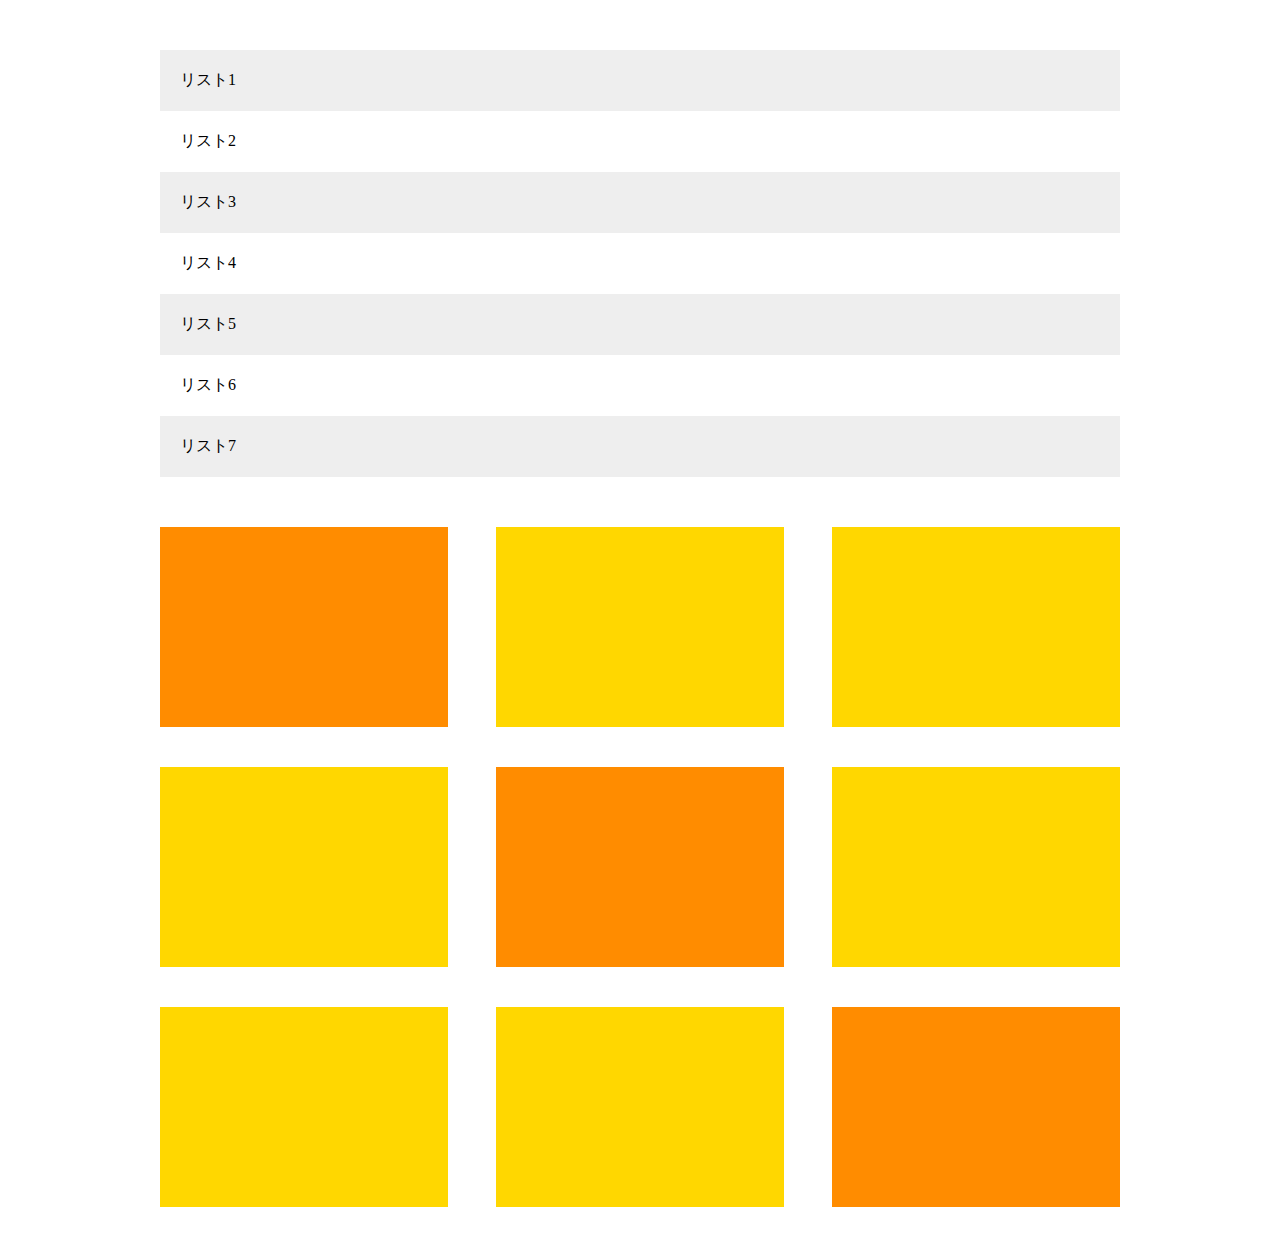
<file: exercise/index.html>
<!DOCTYPE html>
<html lang="ja">
  <head>
    <meta charset="UTF-8" />
    <!-- CSSファイルの読み込み -->
    <link rel="stylesheet" href="style.css" />
    <title>サービス紹介</title>
  </head>

  <body>
    
    <!--
    <header>
      <section class="header-image">
        <h1 class="heading">
          サービス紹介
        </h1>
      </section>
    </header> 
    -->
    
    <main>
      <ul class="main-content">
        <li class="main-list">リスト1</li>
        <li class="main-list">リスト2</li>
        <li class="main-list">リスト3</li>
        <li class="main-list">リスト4</li>
        <li class="main-list">リスト5</li>
        <li class="main-list">リスト6</li>
        <li class="main-list">リスト7</li>
      </ul>
      
      <section class="box-content">
        <div class="main-box"></div>
        <div class="main-box"></div>
        <div class="main-box"></div>
        <div class="main-box"></div>
        <div class="main-box"></div>
        <div class="main-box"></div>
        <div class="main-box"></div>
        <div class="main-box"></div>
        <div class="main-box"></div>
      </section>
      
      
    </main>
    <!-- footer
    <footer>
      <p class="footer-text">©All rights reserved by Infratop.Inc.</p>
    </footer>
    -->
    
  </body>
</html>
</file>
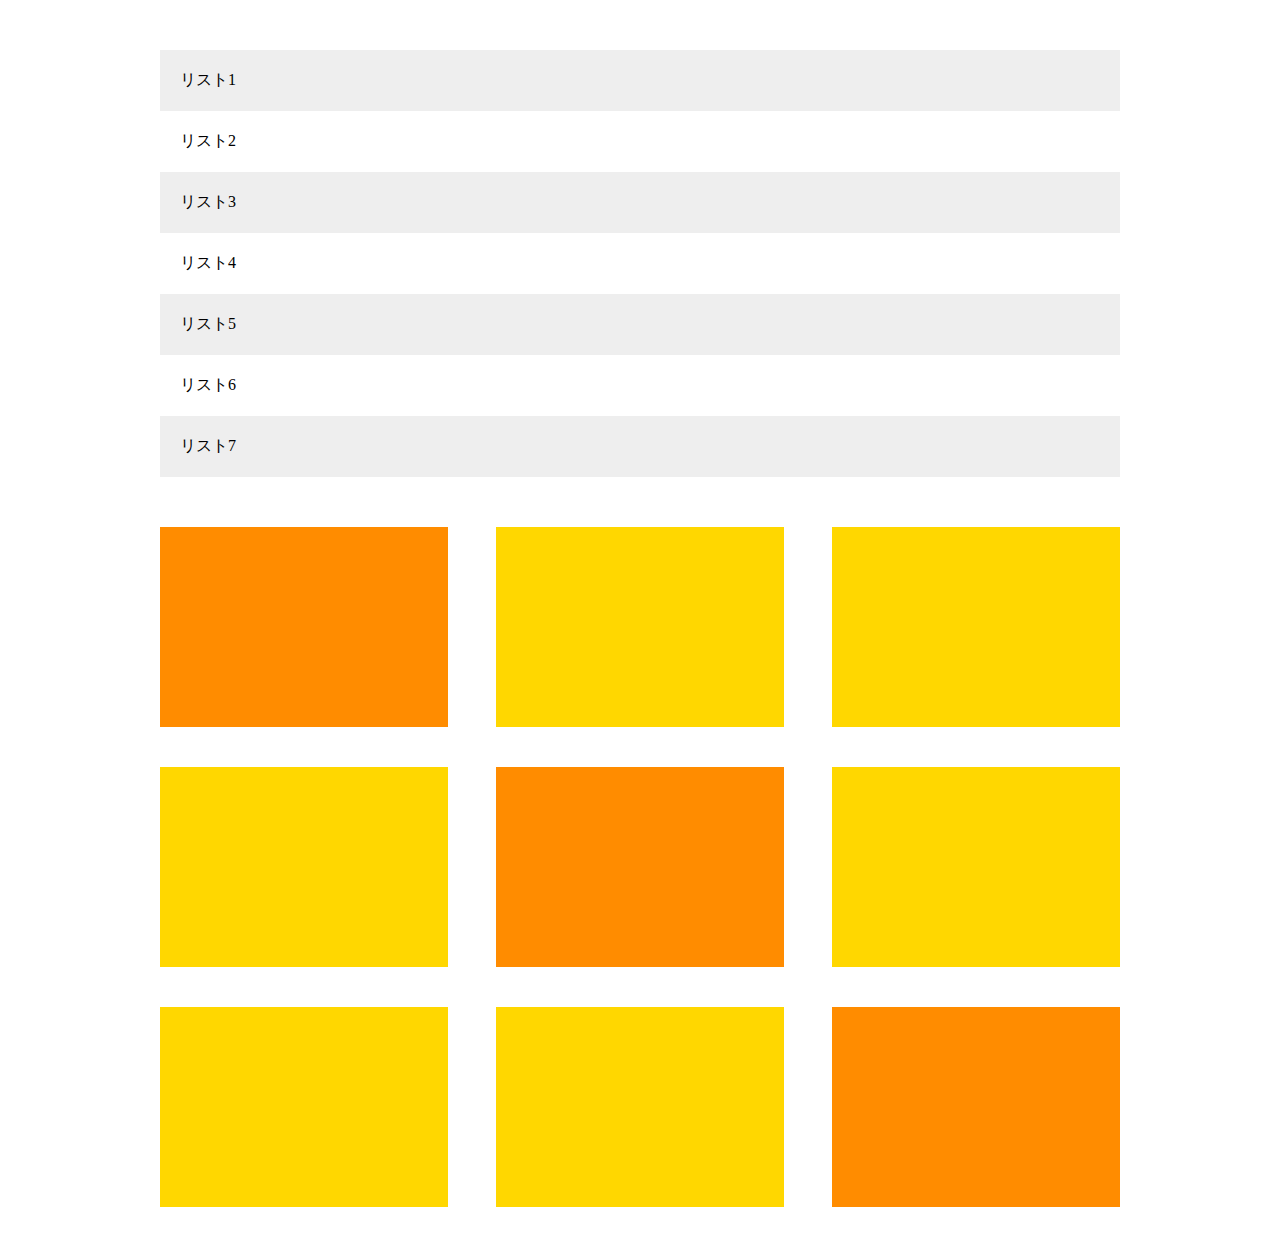
<file: exercise/1-7/index.html>
<!DOCTYPE html>
<html lang="ja">
  <head>
    <meta charset="UTF-8" />
    <!-- CSSファイルの読み込み -->
    <link rel="stylesheet" href="style.css" />
    <title></title>
  </head>

  <body>
    
    <!--
    <header>
      <section class="header-image">
        <h1 class="heading">
          サービス紹介
        </h1>
      </section>
    </header> 
    -->
    
    <main>
      <ul class="main-content">
        <li class="main-list">リスト1</li>
        <li class="main-list">リスト2</li>
        <li class="main-list">リスト3</li>
        <li class="main-list">リスト4</li>
        <li class="main-list">リスト5</li>
        <li class="main-list">リスト6</li>
        <li class="main-list">リスト7</li>
      </ul>
      
      <section class="box-content">
        <div class="main-box"></div>
        <div class="main-box"></div>
        <div class="main-box"></div>
        <div class="main-box"></div>
        <div class="main-box"></div>
        <div class="main-box"></div>
        <div class="main-box"></div>
        <div class="main-box"></div>
        <div class="main-box"></div>
      </section>
      
      
    </main>
    <!-- footer
    <footer>
      <p class="footer-text">©All rights reserved by Infratop.Inc.</p>
    </footer>
    -->
    
  </body>
</html>
</file>
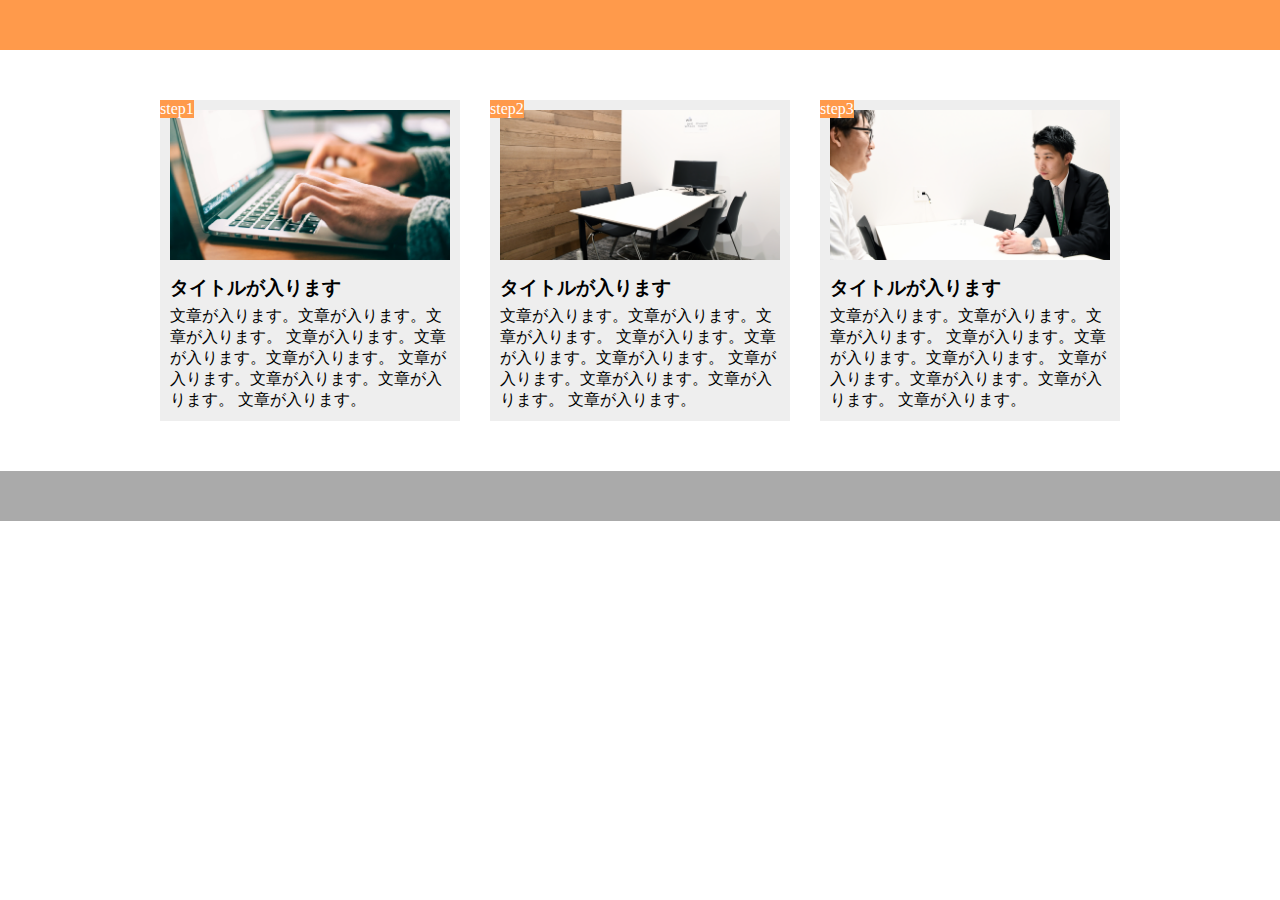
<file: exercise/1-9/2/index.html>
<!DOCTYPE html>
<html lang="ja">
  <head>
    <meta charset="UTF-8" />
    <meta name="viewport" content="width=dvice-width,initial-scale=1.0">
    <!-- CSSファイルの読み込み -->
    <link rel="stylesheet" href="style.css" />
    <title>1-9-2</title>
  </head>

  <body>
    
    <header>
    </header>
    
    <main>
      <div class="main-content">
        <div class="main-image1"></div>
        <span class="main-step">step1</span>
        <h3 class="main-title">タイトルが入ります</h3>
        <p class="main-text">文章が入ります。文章が入ります。文章が入ります。
        文章が入ります。文章が入ります。文章が入ります。
        文章が入ります。文章が入ります。文章が入ります。
        文章が入ります。</p>
      </div>
      
      <div class="main-content">
        <div class="main-image2"></div>
        <span class="main-step">step2</span>
        <h3 class="main-title">タイトルが入ります</h3>
        <p class="main-text">文章が入ります。文章が入ります。文章が入ります。
        文章が入ります。文章が入ります。文章が入ります。
        文章が入ります。文章が入ります。文章が入ります。
        文章が入ります。</p>
      </div>
      
      <div class="main-content">
        <div class="main-image3"></div>
        <span class="main-step">step3</span>
        <h3 class="main-title">タイトルが入ります</h3>
        <p class="main-text">文章が入ります。文章が入ります。文章が入ります。
        文章が入ります。文章が入ります。文章が入ります。
        文章が入ります。文章が入ります。文章が入ります。
        文章が入ります。</p>
      </div>
    </main>

    <footer>
    </footer>
    
  </body>
</html>
</file>
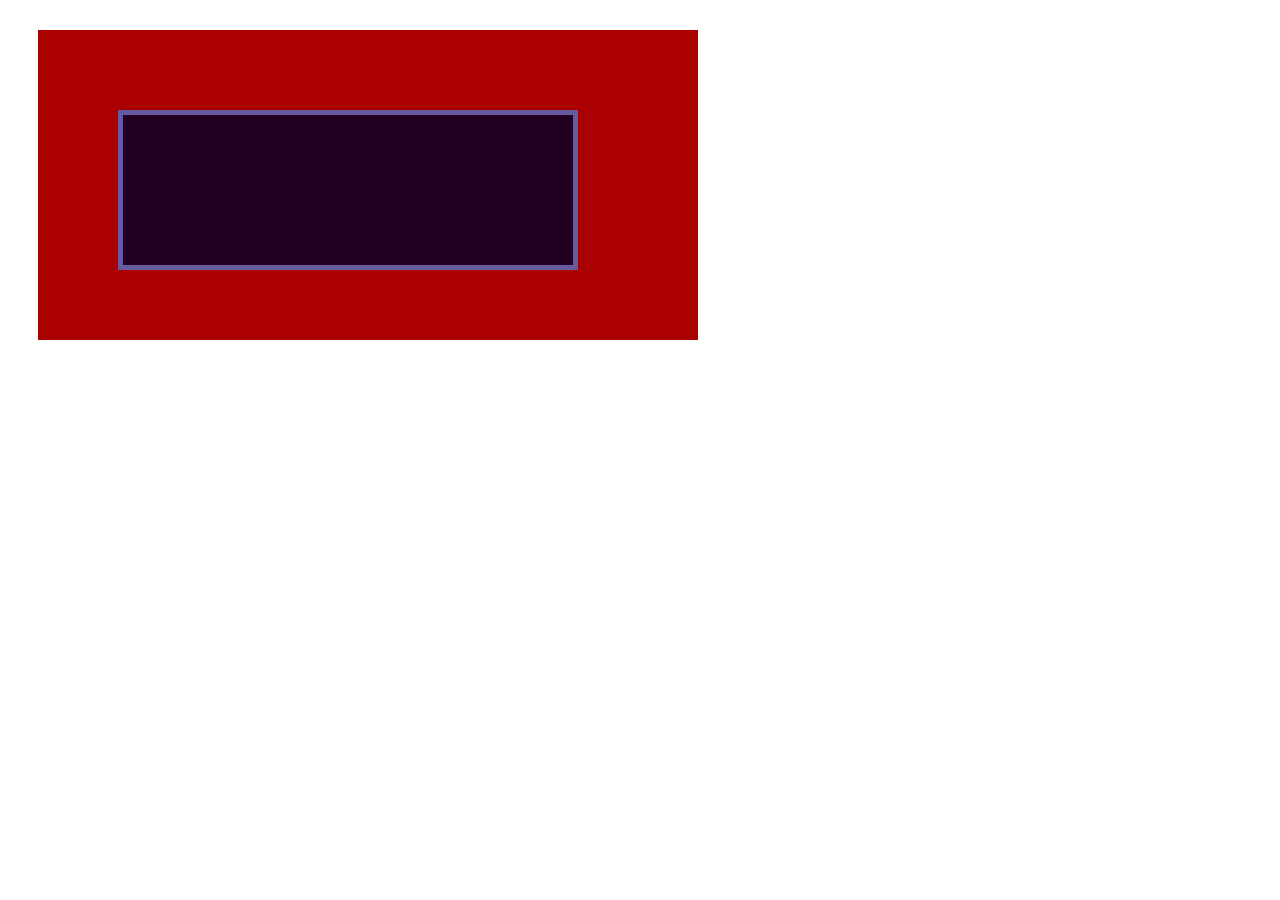
<file: box/box.html>
<!DOCTYPE html>
<html lang="ja">
  <head>
    <meta charset="UTF-8" />
    <!-- CSSファイルの読み込み -->
    <link rel="stylesheet" href="box.css" />
    <title>BOX</title>
  </head>

  <body>
    <!-- box1用のdiv -->
    <div class="box1">
      <div class="box2"></div></div>
  </body>
</html>
</file>
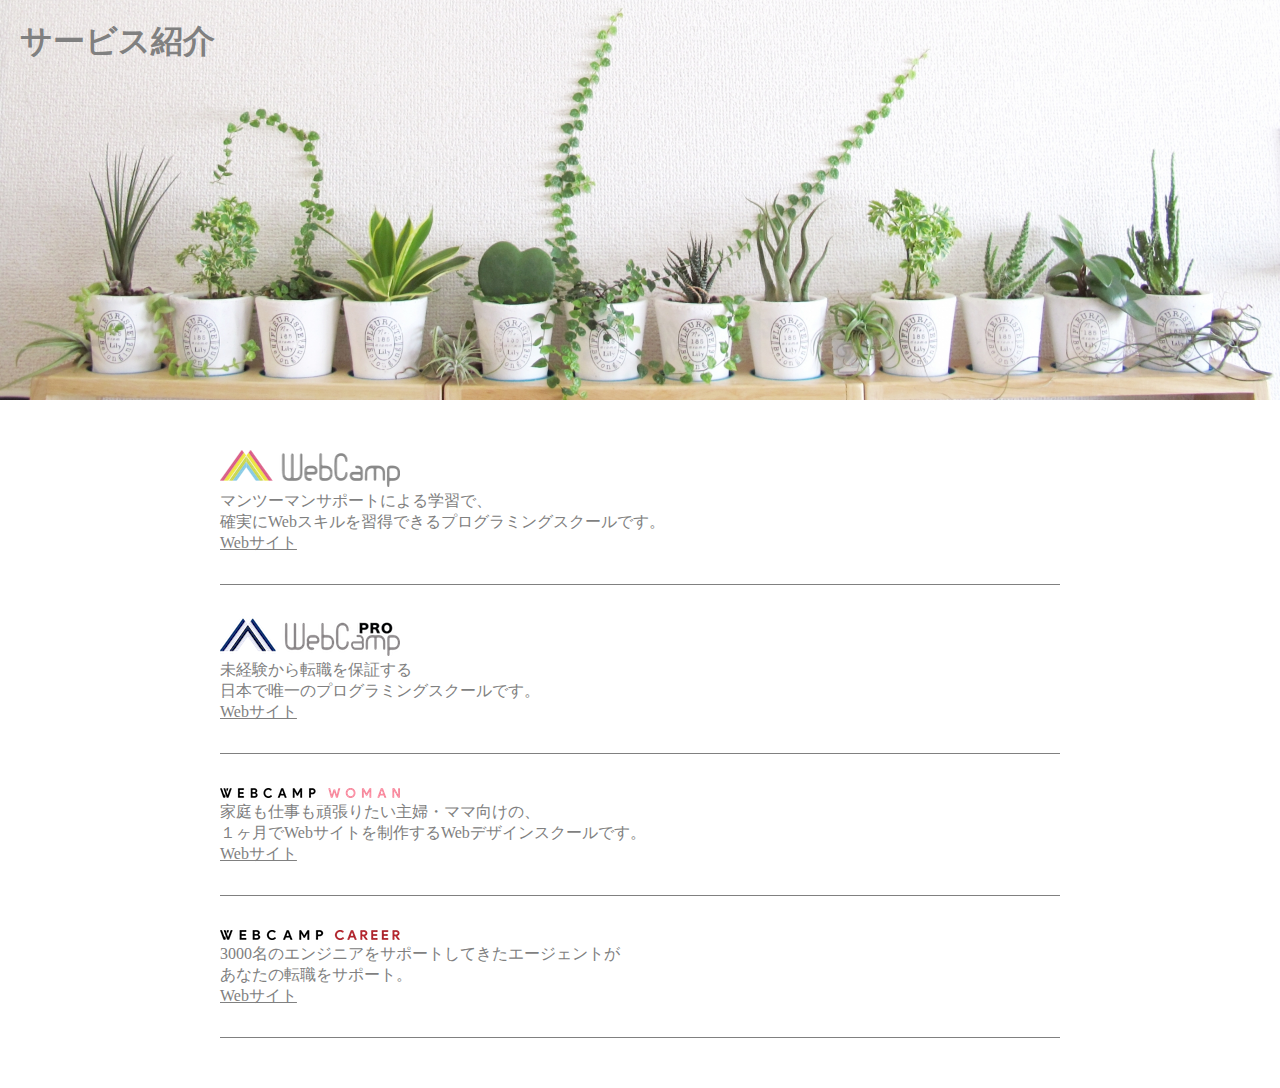
<file: caravan/index2.html>
<!DOCTYPE html>
<html lang="ja">
  <head>
    <meta charset="UTF-8" />
    <!-- CSSファイルの読み込み -->
    <link rel="stylesheet" href="style2.css" />
    <title>サービス紹介</title>
  </head>

  <body>
    
    <header>
      <section class="header-image">
        <h1 class="heading">
          サービス紹介
        </h1>
      </section>
    </header>
    
    <main>
      <section class="main-content">
        <img class="main-image" src="img7ex/wc-logo.png">
        <p class="main-text">
          マンツーマンサポートによる学習で、<br>
          確実にWebスキルを習得できるプログラミングスクールです。
        </p>
        <a href="#">Webサイト</a>
      </section>
      <section class="main-content">
        <img class="main-image" src="img7ex/wcp-logo.png">
        <p class="main-text">
          未経験から転職を保証する<br>
          日本で唯一のプログラミングスクールです。
        </p>
        <a href="#">Webサイト</a>
      </section>
      <section class="main-content">
        <img class="main-image" src="img7ex/wcw-logo.png">
        <p class="main-text">
          家庭も仕事も頑張りたい主婦・ママ向けの、<br>
          １ヶ月でWebサイトを制作するWebデザインスクールです。
        </p>
        <a href="#">Webサイト</a>
      </section>
      <section class="main-content">
        <img class="main-image" src="img7ex/wcc-logo.png">
        <p class="main-text">
          3000名のエンジニアをサポートしてきたエージェントが<br>
          あなたの転職をサポート。
        </p>
        <a href="#">Webサイト</a>
      </section>
      
      
    </main>
    <!-- footer
    <footer>
      <p class="footer-text">©All rights reserved by Infratop.Inc.</p>
    </footer>
    -->
    
  </body>
</html>
</file>
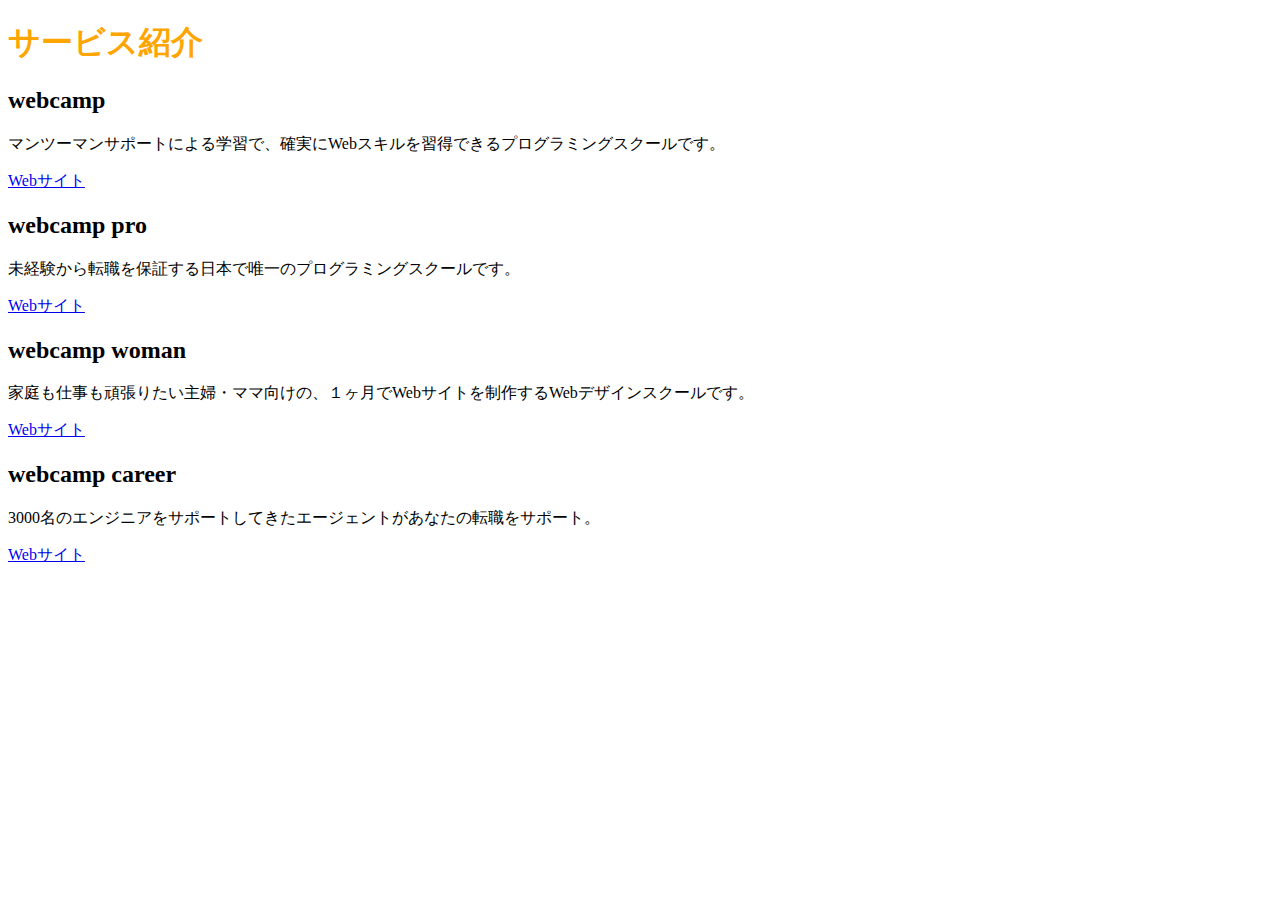
<file: sample/sample.html>
<!DOCTYPE HTML>
<html lang="ja">
  <head>
    <meta charset="UTF-8" />
    <title>サービス紹介</title>
    <link rel="stylesheet" href="style.css" type="text/css" />
  </head>

  <body>
    <h1 class="service_tit">サービス紹介</h1>
      <h2>webcamp</h2>
        <p>マンツーマンサポートによる学習で、確実にWebスキルを習得できるプログラミングスクールです。</p>
        <a href="http://google.com">Webサイト</a>
      <h2>webcamp pro</h2>
        <p>未経験から転職を保証する日本で唯一のプログラミングスクールです。</p>
        <a href="http://google.com">Webサイト</a>
      <h2>webcamp woman</h2>
        <p>家庭も仕事も頑張りたい主婦・ママ向けの、１ヶ月でWebサイトを制作するWebデザインスクールです。</p>
        <a href="http://google.com">Webサイト</a>
      <h2>webcamp career</h2>
        <p>3000名のエンジニアをサポートしてきたエージェントがあなたの転職をサポート。</p>
        <a href="http://google.com">Webサイト</a>
  </body>
</html>
</file>
<file: exercise/style.css>
/* ブラウザがそれぞれ持っているCSSをリセットするための記述 */
* {
  margin: 0;
  padding: 0;
  box-sizing: border-box;
  
}

main {
  width: 960px;
  margin: 50px auto;
}

.main-content {
  margin-bottom: 50px;
}

.main-list {
  padding: 20px;
  list-style: none;
}

.main-list:nth-child(odd) {
  background-color: #eee;

}

.box-content {
  display: flex;
  flex-wrap: wrap;
}

.main-box {
  width: 30%;
  height: 200px;
  background-color: #ffd700;
  margin-bottom: 40px;
  margin-right: 5%;
}

.main-box:nth-child(1),
.main-box:nth-child(5),
.main-box:nth-child(9) {
  background-color: #ff8c00;
}

.main-box:nth-child(3n) {
  margin-right: 0;
}

.main-box:nth-last-child(-n + 3) {
  margin-bottom: 0;
}
</file>
<file: exercise/1-7/style.css>
/* ブラウザがそれぞれ持っているCSSをリセットするための記述 */
* {
  margin: 0;
  padding: 0;
  box-sizing: border-box;
  
}

main {
  width: 960px;
  margin: 50px auto;
}

.main-content {
  margin-bottom: 50px;
}

.main-list {
  padding: 20px;
  list-style: none;
}

.main-list:nth-child(odd) {
  background-color: #eee;

}

.box-content {
  display: flex;
  flex-wrap: wrap;
}

.main-box {
  width: 30%;
  height: 200px;
  background-color: #ffd700;
  margin-bottom: 40px;
  margin-right: 5%;
}

.main-box:nth-child(1),
.main-box:nth-child(5),
.main-box:nth-child(9) {
  background-color: #ff8c00;
}

.main-box:nth-child(3n) {
  margin-right: 0;
}

.main-box:nth-last-child(-n + 3) {
  margin-bottom: 0;
}
</file>
<file: exercise/1-9/2/style.css>
/* ブラウザがそれぞれ持っているCSSをリセットするための記述 */
* {
  margin: 0;
  padding: 0;
  box-sizing: border-box;
}

header {
  height: 50px;
  background-color: #FF9A4B;
}

main {
  width: 960px;
  margin: 50px auto;
  display: flex;
}

.main-content {
  width: 300px;
  background-color: #EEEEEE;
  padding: 10px;
  margin-right: 30px;
  position: relative;
}

.main-content:last-child {
  margin-right: 0;
}

.main-image1 {
  height: 150px;
  background-image: url(img/flow01.png);
  background-position: bottom;
  background-size: cover;
}

.main-image2 {
  height: 150px;
  background-image: url(img/flow02.png);
  background-position: bottom;
  background-size: cover;
}

.main-image3 {
  height: 150px;
  background-image: url(img/flow03.png);
  background-position: bottom;
  background-size: cover;
}

.main-step {
  background-color: #FF9A4B;
  color: #FFF;
  position: absolute;
  top: 0;
  left: 0;
}

.main-title {
  margin-top: 15px;
  margin-bottom: 5px;
}

footer {
  height: 50px;
  background-color: #AAAAAA;
}

@media screen and (max-width:600px) {
  main {
  width: 100%;
  display: block;
  
}

.main-content {
  width: 90%;
  margin: 0 20px 5% 5%;
}

}
</file>
<file: box/box.css>
.box1 {
  width: 600px;
  height: 250px;
  background-color: #AA0000;
  margin: 30px;
  padding: 30px;
}

.box2 {
  width: 450px;
  height: 150px;
  background-color: #220022;
  border: 5px solid #665AA0;
  margin: 50px;
}
</file>
<file: caravan/style2.css>
/* ブラウザがそれぞれ持っているCSSをリセットするための記述 */
* {
  margin: 0;
  padding: 0;
  box-sizing: border-box;
  
}

a {
  color: gray;
}

.header-image{
  height: 400px;
  width: 100%;
  background-image: url(img7ex/mv.jpg);
  background-position: bottom;
  background-size: cover;
}

.heading {
  color: gray;
  padding:20px;
}

main {
  width: 840px;
  margin: 50px auto;

}

.main-content {
  padding-bottom: 30px;
  margin-bottom: 30px;
  border-bottom: 1px solid gray;
}

.main-text {
  color: gray;
}
</file>
<file: sample/style.css>
h1 {
  color: orange;
}
</file>
